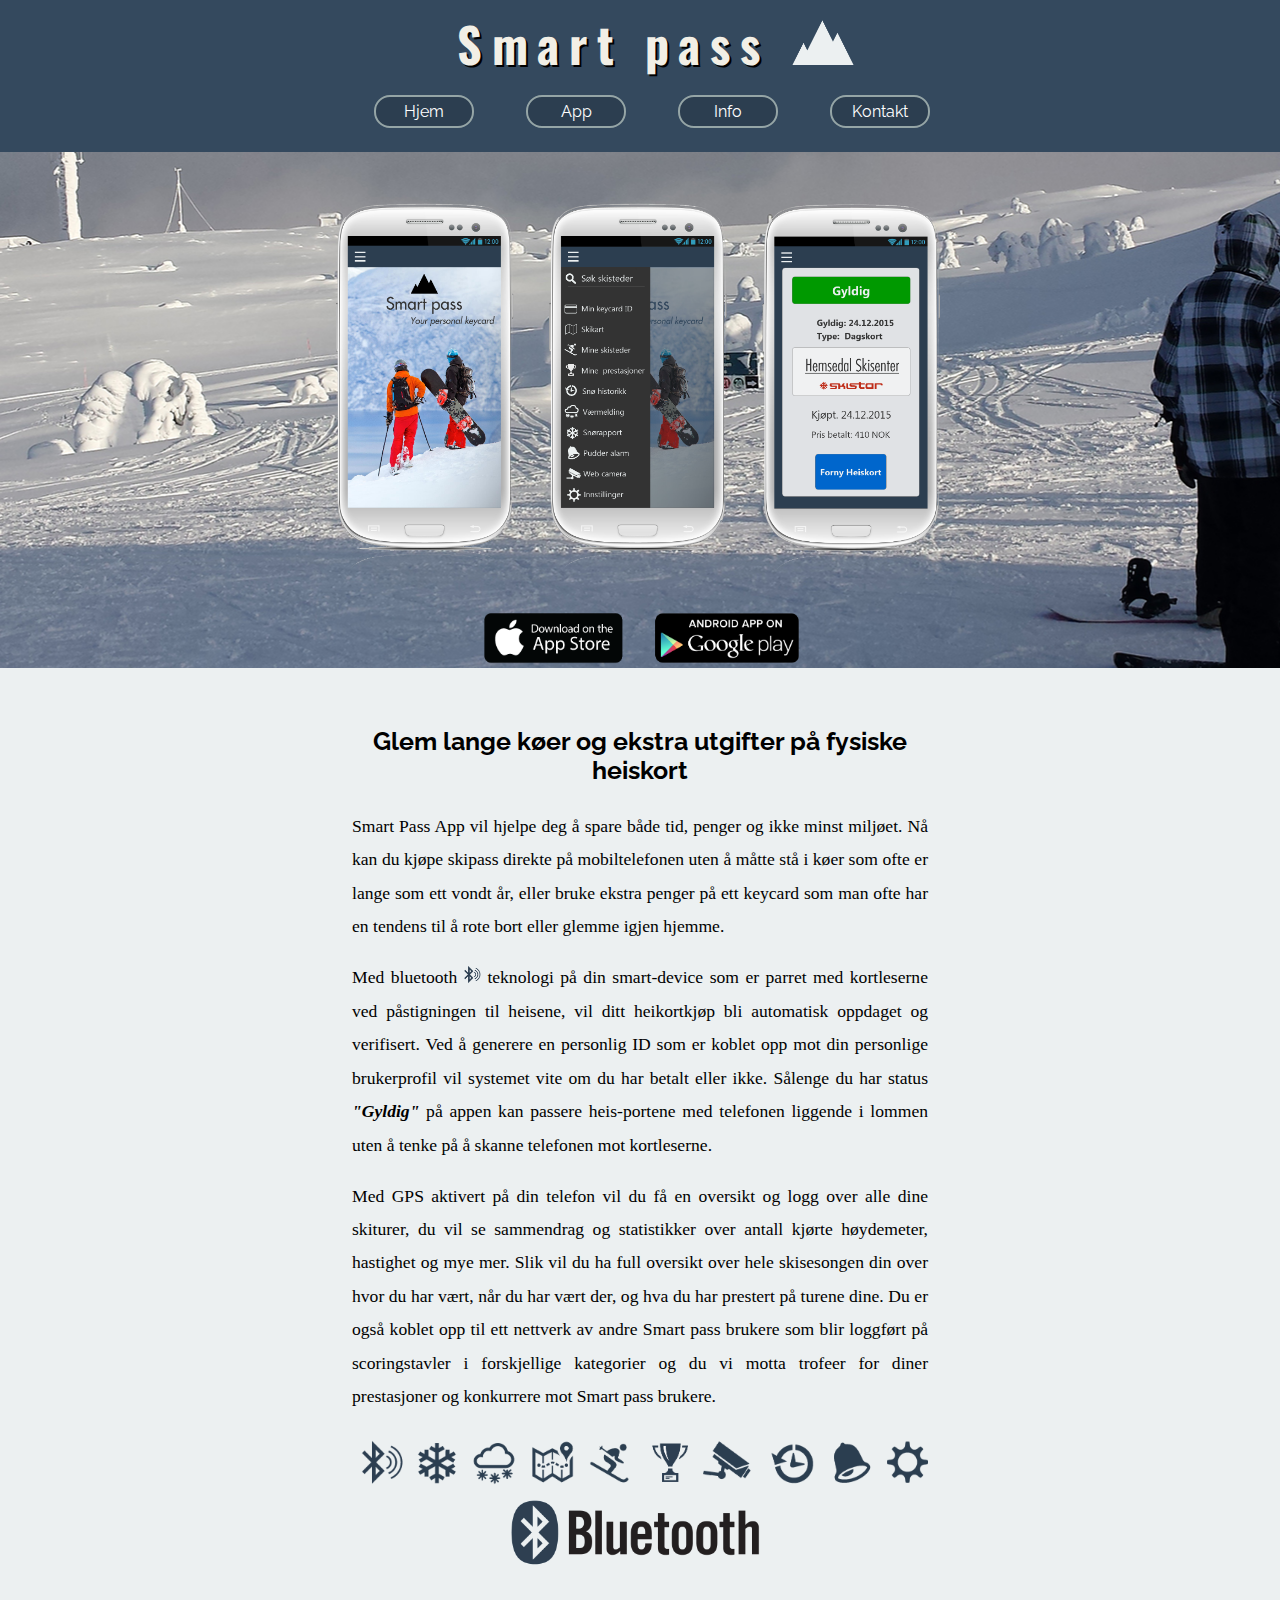
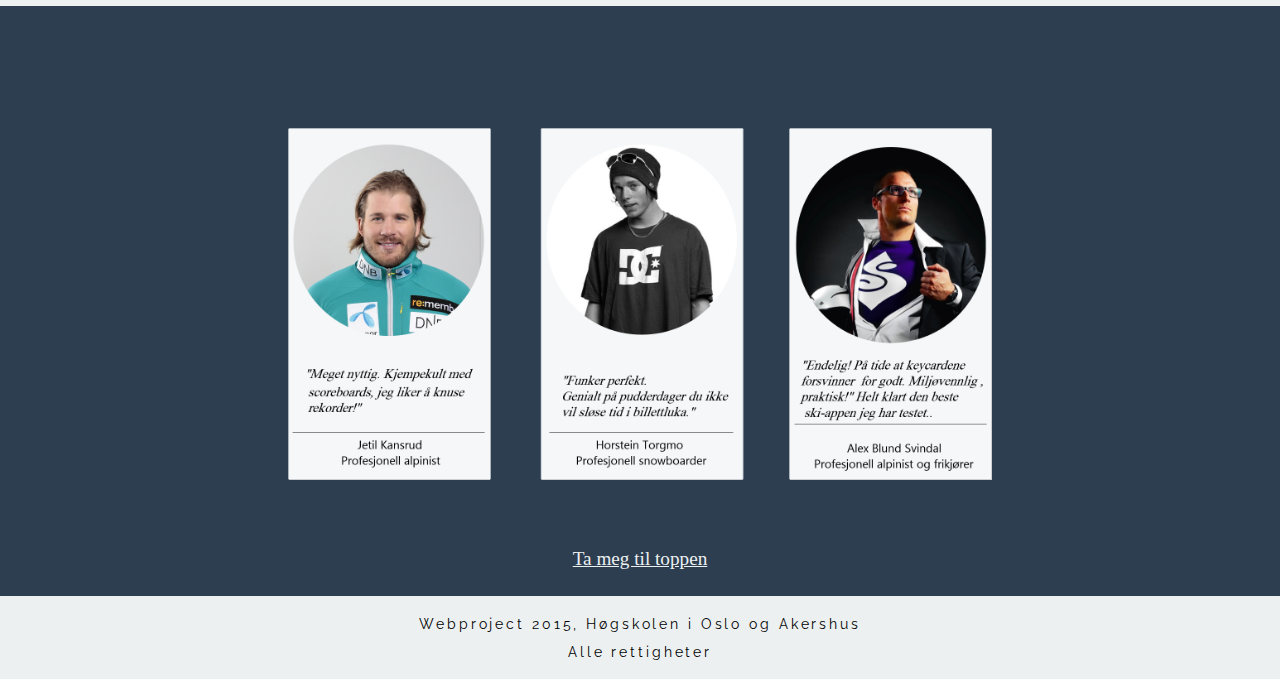
<file: SmartpassApp/index.html>
<!DOCTYPE html>
<html lang="en">
	<head>
		<meta charset="UTF-8">
		<meta name="author" content="group project">
		<meta name="description" content="Webproject, user interface">
		<meta name="viewport" content="width=device-width,initial-scale=1.0"/>
 		<link rel="stylesheet" type="text/css" href="stylesheet.css">
 	
 		<link href='https://fonts.googleapis.com/css?family=Raleway:300|Nunito:300' rel='stylesheet' type='text/css'>
 		<link href='https://fonts.googleapis.com/css?family=Oswald:300' rel='stylesheet' type='text/css'>
		<title>Webproject - Deliverable 03</title>
	</head>

<body>

<div class="wrapper">



	<div class="header">
		<header>

			<h1>Smart pass <span> <img src="images/logo2.png" alt="logo"> </span> </h1>
			<nav class="navigation">
				<ul>
					<li> <a href="index.html">Hjem</a></li>
					<li> <a href="app.html">App</a></li>
					<li> <a href="about.html">Info</a></li>
					<li> <a href="contact.html">Kontakt</a></li>
				</ul>
		
			</nav>
		</header>
	</div>
<a name="anchor"></a>



	


		<div id="mockup">
			 
			<img src="images/wireframes_norsk_transparent.png" alt="Tablet Mockup">	

			<div id="appstorelogo">
			<img src="images/appstore.png" alt="appstore logos">
			</div>
		</div>


	<div class="opacitybox">	
		<div class="text">


		<h3> Glem lange køer og ekstra utgifter på fysiske heiskort</h3>


		<p>Smart Pass App vil hjelpe deg å spare både tid, penger og ikke minst miljøet. 
		Nå kan du kjøpe skipass direkte på mobiltelefonen uten å måtte stå i køer som ofte er lange som ett vondt år, eller bruke ekstra penger på ett keycard som man ofte har en tendens til å rote bort eller glemme igjen hjemme. </p>


		<p>Med bluetooth <span> <img src="images/bluetoo.png" alt="bluetoothicon"> </span> teknologi på din smart-device som er parret med kortleserne ved påstigningen til heisene, vil ditt heikortkjøp bli automatisk oppdaget og verifisert. Ved å generere en personlig ID som er koblet opp mot din personlige brukerprofil vil systemet vite om du har betalt eller ikke. Sålenge du har status <strong><em>"Gyldig"</em></strong> på appen kan passere heis-portene med telefonen liggende i lommen uten å tenke på å skanne telefonen mot kortleserne.  </p>
		<p>Med GPS aktivert på din telefon vil du få en oversikt og logg over alle dine skiturer, du vil se sammendrag og statistikker over antall kjørte høydemeter, hastighet og mye mer. Slik vil du ha full oversikt over hele skisesongen din over hvor du har vært, når du har vært der, og hva du har prestert på turene dine. Du er også koblet opp til ett nettverk av andre Smart pass brukere som blir loggført på scoringstavler i forskjellige kategorier og du vi motta trofeer for diner prestasjoner og konkurrere mot Smart pass brukere. </p>


			<div id="icons">
			<img src="images/icons.png" alt="icons">
			</div>

			<div id="bluetooth">
			<img src="images/bluetooth.png" alt="bluetoothlogo">
			</div>
		</div>
	</div>
	



		<div id="testemonials">
		<img src="images/testemonials_norsk2.png" alt="Testemonials">


		<br/>
		<br/>
		<br/>

		<div id="top">
		<a href="#anchor">Ta meg til toppen</a>
			</div>
		</div>

	

	

			

				
	<footer>
			<div class="footy">
			<p> Webproject 2015, Høgskolen i Oslo og Akershus <br/>
			Alle rettigheter</p>
			</div>
	</footer>







</div>
</body> 
</html>
</file>
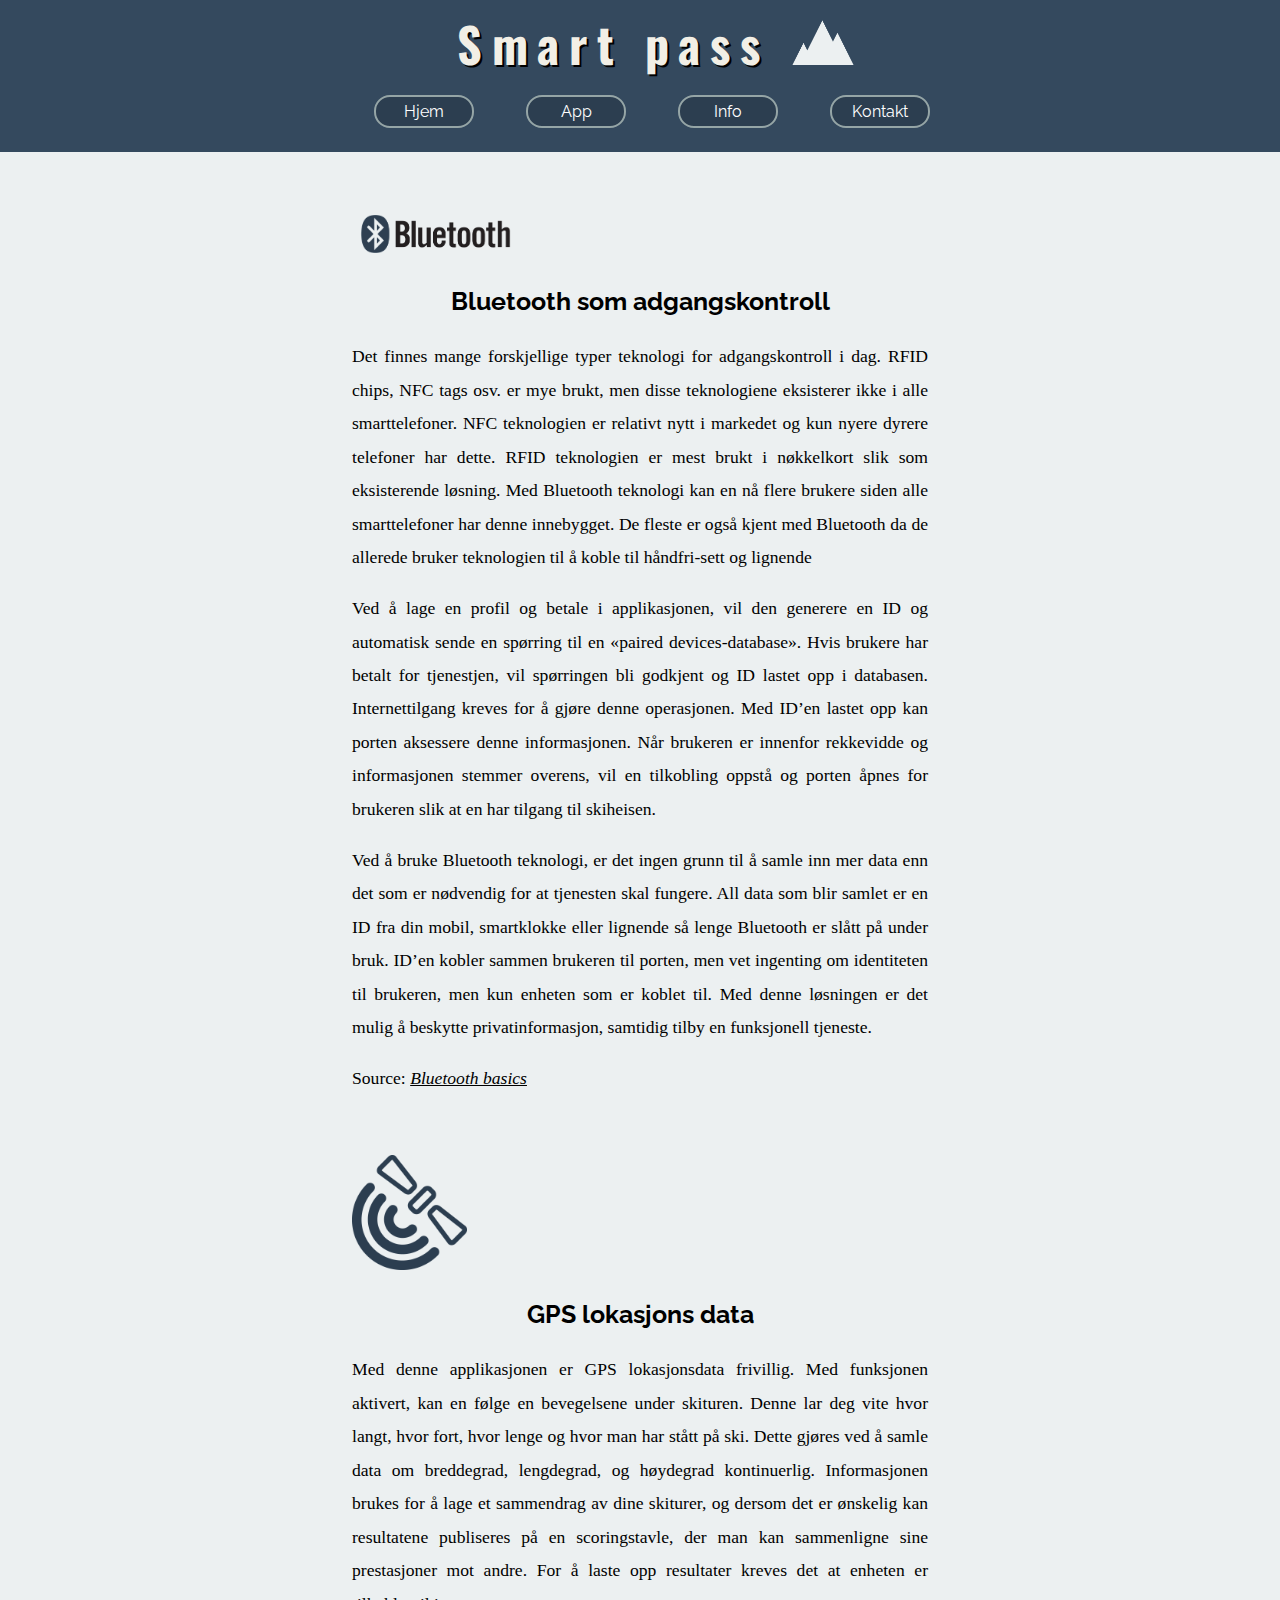
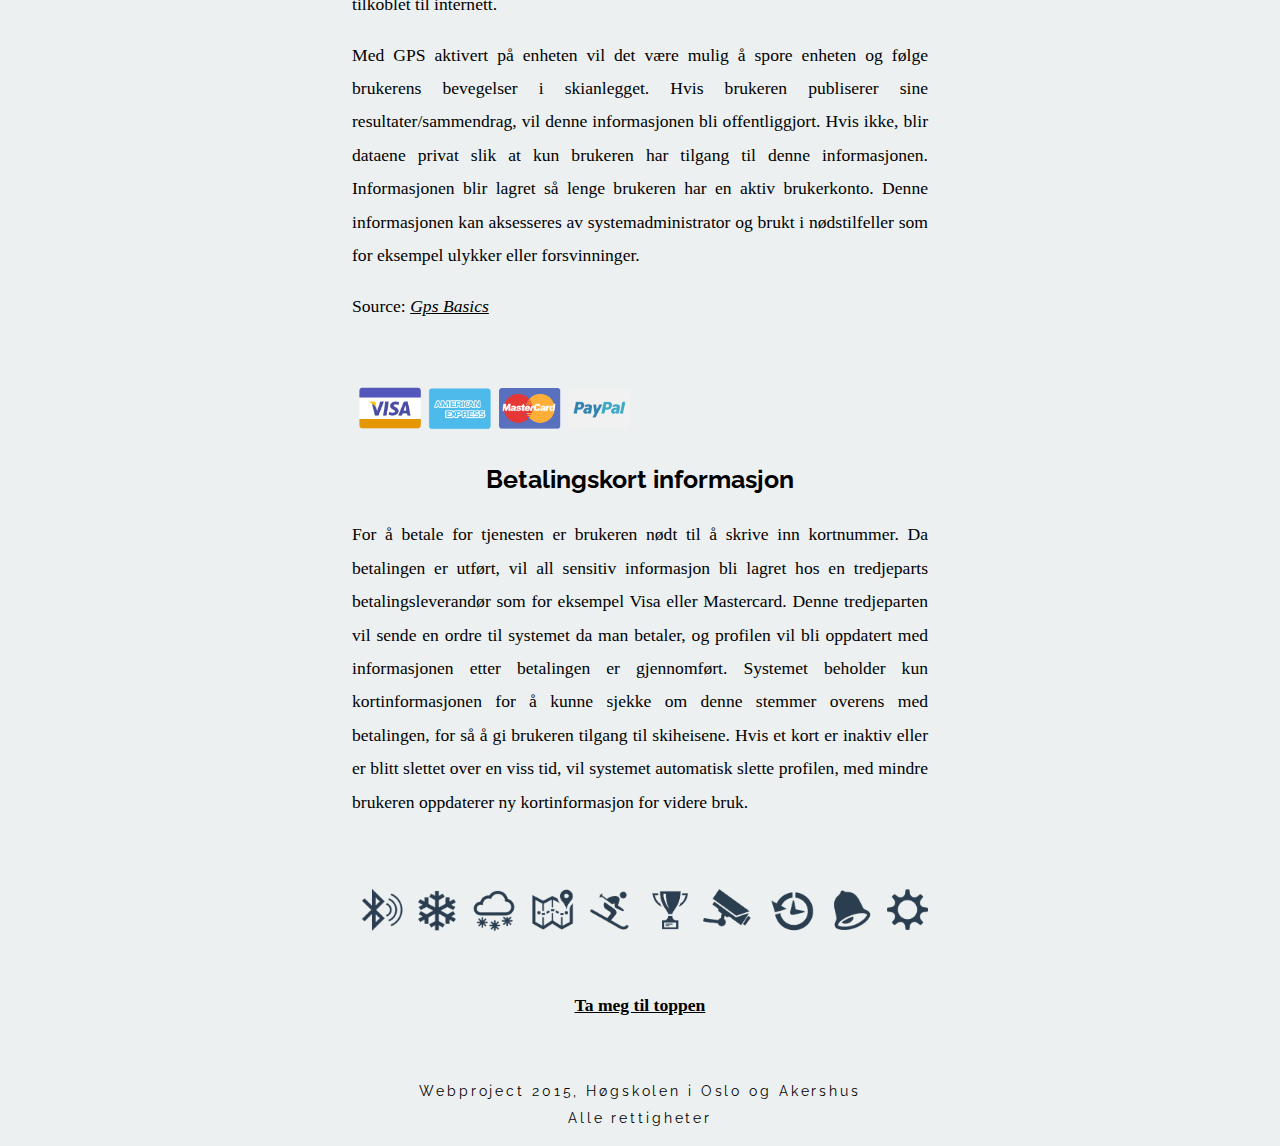
<file: SmartpassApp/about.html>
<!DOCTYPE html>
<html lang="en">
	<head>
		<meta charset="UTF-8">
		<meta name="author" content="group project">
		<meta name="description" content="Webproject, user interface">
		<meta name="viewport" content="width=device-width,initial-scale=1.0"/>
 		<link rel="stylesheet" type="text/css" href="stylesheet.css">
 
 	<link href='https://fonts.googleapis.com/css?family=Raleway:300|Nunito:300' rel='stylesheet' type='text/css'>
 	<link href='https://fonts.googleapis.com/css?family=Oswald:300' rel='stylesheet' type='text/css'>
		<title>Webproject - Deliverable 03</title>
	</head>

<body>

<div class="wrapper">



	<div class="header">
		<header>

			<h1>Smart pass <span> <img src="images/logo2.png" alt="logo"> </span> </h1>
			<nav class="navigation">
					<ul>
					<li> <a href="index.html">Hjem</a></li>
					<li> <a href="app.html">App</a></li>
					<li> <a href="about.html">Info</a></li>
					<li> <a href="contact.html">Kontakt</a></li>
				</ul>
			</nav>
		</header>
	</div>
<a name="anchorabout"></a>



	

	<div class="opacityboxabout">	
		<div class="textabout">

			<div id="bluetoothlogo">
			<img src="images/bluetooth.png" alt="bluetoothlogo">
			</div>

			<h3>Bluetooth som adgangskontroll </h3>



	

			<p>Det finnes mange forskjellige typer teknologi for adgangskontroll i dag. RFID chips, NFC tags osv. er mye brukt, men disse teknologiene eksisterer ikke i alle smarttelefoner. NFC teknologien er relativt nytt i markedet og kun nyere dyrere telefoner har dette. RFID teknologien er mest brukt i nøkkelkort slik som eksisterende løsning. Med Bluetooth teknologi kan en nå flere brukere siden alle smarttelefoner har denne innebygget. De fleste er også kjent med Bluetooth da de allerede bruker teknologien til å koble til håndfri-sett og lignende <p>

			<p>Ved å lage en profil og betale i applikasjonen, vil den generere en ID og automatisk sende en spørring til en «paired devices-database». Hvis brukere har betalt for tjenestjen, vil spørringen bli godkjent og ID lastet opp i databasen. Internettilgang kreves for å gjøre denne operasjonen. Med ID’en lastet opp kan porten aksessere denne informasjonen. Når brukeren er innenfor rekkevidde og informasjonen stemmer overens, vil en tilkobling oppstå og porten åpnes for brukeren slik at en har tilgang til skiheisen.</p>

			<p>Ved å bruke Bluetooth teknologi, er det ingen grunn til å samle inn  mer data enn det som er nødvendig for at tjenesten skal fungere. All data som blir samlet er en ID fra din mobil, smartklokke eller lignende så lenge Bluetooth er slått på under bruk. ID’en kobler sammen brukeren til porten, men vet ingenting om identiteten til brukeren, men kun enheten som er koblet til. Med denne løsningen er det mulig å beskytte privatinformasjon, samtidig tilby en funksjonell tjeneste.<p>

			<p> Source: <a href="https://learn.sparkfun.com/tutorials/bluetooth-basics"> <em> Bluetooth basics </em></a> <span></p>

			<br/>
			<br/>

			

			<div id="gpslogo">
			<img src="images/gps.png" alt="gpslogo">
			</div>

			<h3>GPS lokasjons data</h3>

			<p>Med denne applikasjonen er GPS lokasjonsdata frivillig. Med funksjonen aktivert, kan en følge en bevegelsene under skituren. Denne lar deg vite hvor langt, hvor fort, hvor lenge og hvor man har stått på ski. Dette gjøres ved å samle data om breddegrad, lengdegrad, og høydegrad kontinuerlig. Informasjonen brukes for å lage et sammendrag av dine skiturer, og dersom det er ønskelig kan resultatene  publiseres på en scoringstavle, der man kan sammenligne sine prestasjoner mot andre. For å laste opp resultater kreves det at enheten er tilkoblet til internett.</p>

			<p>Med GPS aktivert på enheten vil det være mulig å spore enheten og følge brukerens bevegelser i skianlegget. Hvis brukeren publiserer sine resultater/sammendrag, vil denne informasjonen bli offentliggjort. Hvis ikke, blir dataene privat slik at kun brukeren har tilgang til denne informasjonen. Informasjonen blir lagret så lenge brukeren har en aktiv brukerkonto. Denne informasjonen kan aksesseres av systemadministrator og brukt i nødstilfeller som for eksempel ulykker eller forsvinninger. </p>

			<p> Source: <a href="https://learn.sparkfun.com/tutorials/gps-basics"> <em>Gps Basics </em></a> </p>

			<br/>
			<br/>

			

			<div id="payment">
			<img src="images/payment.png" alt="paymentoptions">
			</div>
			<h3> Betalingskort informasjon</h3>

			<p>For å betale for tjenesten er brukeren nødt til å skrive inn kortnummer. Da betalingen er utført, vil all sensitiv informasjon bli lagret hos en tredjeparts betalingsleverandør som for eksempel Visa eller Mastercard. Denne tredjeparten vil sende en ordre til systemet da man betaler, og profilen vil bli oppdatert med  informasjonen etter betalingen er gjennomført. Systemet beholder kun kortinformasjonen for å kunne sjekke om denne stemmer overens med betalingen, for så å gi brukeren tilgang til skiheisene. Hvis et kort er inaktiv eller er blitt slettet over en viss tid, vil systemet automatisk slette profilen, med mindre brukeren oppdaterer ny kortinformasjon for videre bruk. </p>

			<br/>
			<br/>

			<div id="icons">
			<img src="images/icons.png" alt="icons">
			</div>


			<br/>
			<br/>

						<div id="topabout">
						<a href="#anchorabout">Ta meg til toppen</a>
						</div>
			</div>
		</div>
	</div>
	
	<footer>
			<div class="footy">
			<p> Webproject 2015, Høgskolen i Oslo og Akershus <br/>
			Alle rettigheter</p>
			</div>
	</footer>



</div>
</body> 
</html>
</file>
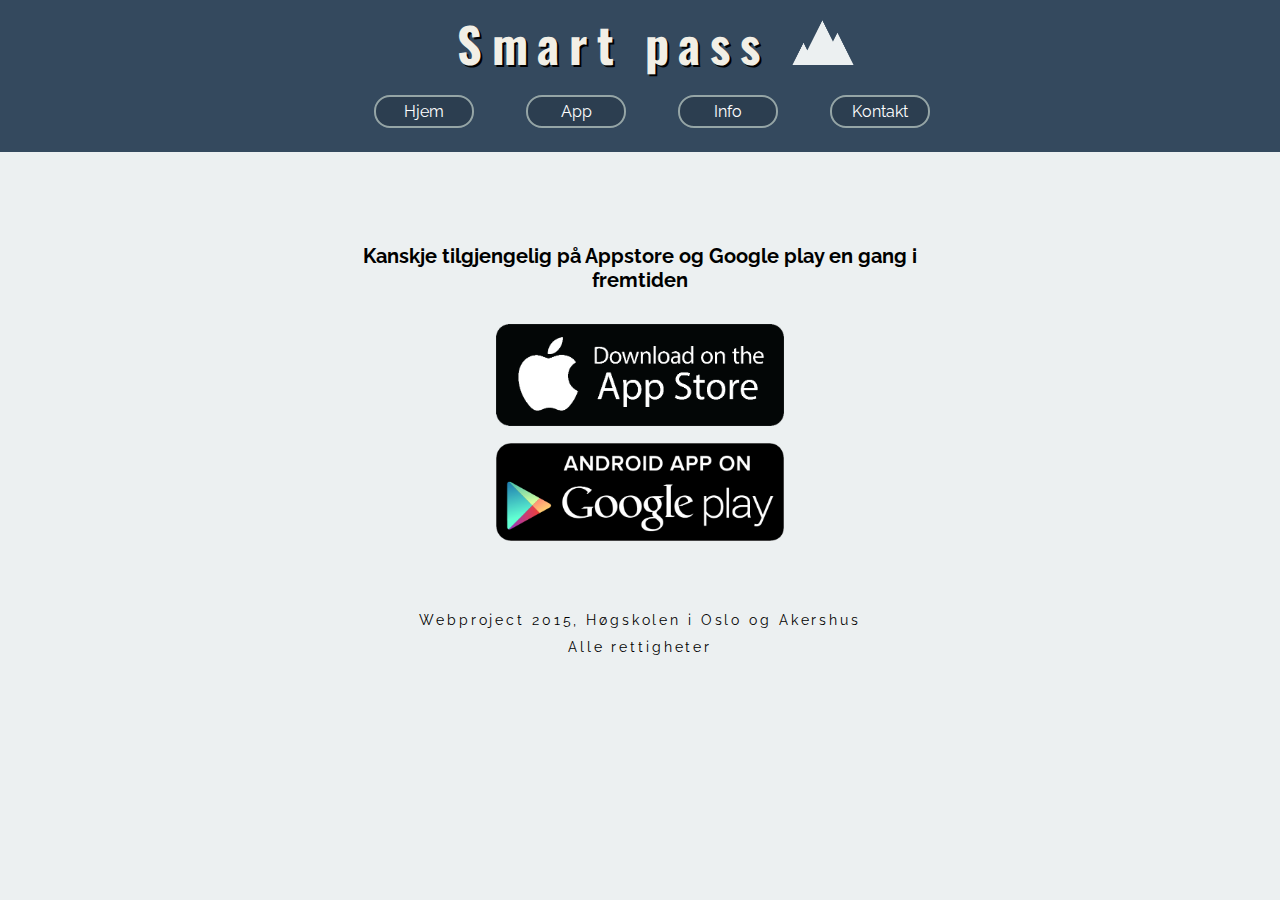
<file: SmartpassApp/app.html>
<!DOCTYPE html>
<html lang="en">
	<head>
		<meta charset="UTF-8">
		<meta name="author" content="group project">
		<meta name="description" content="Webproject, user interface">
		<meta name="viewport" content="width=device-width,initial-scale=1.0"/>
 		<link rel="stylesheet" type="text/css" href="stylesheet.css">
 	
 		<link href='https://fonts.googleapis.com/css?family=Raleway:300|Nunito:300' rel='stylesheet' type='text/css'>
 		<link href='https://fonts.googleapis.com/css?family=Oswald:300' rel='stylesheet' type='text/css'>
		<title>Webproject - Deliverable 03</title>
	</head>

<body>

<div class="wrapper">



	<div class="header">
		<header>

			<h1>Smart pass <span> <img src="images/logo2.png" alt="logo"> </span> </h1>
			<nav class="navigation">
					<ul>
					<li> <a href="index.html">Hjem</a></li>
					<li> <a href="app.html">App</a></li>
					<li> <a href="about.html">Info</a></li>
					<li> <a href="contact.html">Kontakt</a></li>
				</ul>
			</nav>
		</header>
	</div>




	

	<div class="opacityboxabout">	
		<div class="textabout" id="appstores">


		<h3> Kanskje tilgjengelig på Appstore og Google play en gang i fremtiden</h3>


		<a href="https://itunes.apple.com/en/app/apple-store/id375380948?mt=8" target="_blank"> <img src="images/apple.png" alt="Apple app store"> </a>

		<a href="https://play.google.com" target="_blank"> <img src="images/android.png" alt="Google play store"> </a>
		</div>
		
	</div>
	

							

			

			<div class="footy">
			<p> Webproject 2015, Høgskolen i Oslo og Akershus <br/>
			Alle rettigheter</p>

			<br/>
			<br/>
			

			<br/>
			<br/>
			</div>




</div>
</body> 
</html>
</file>
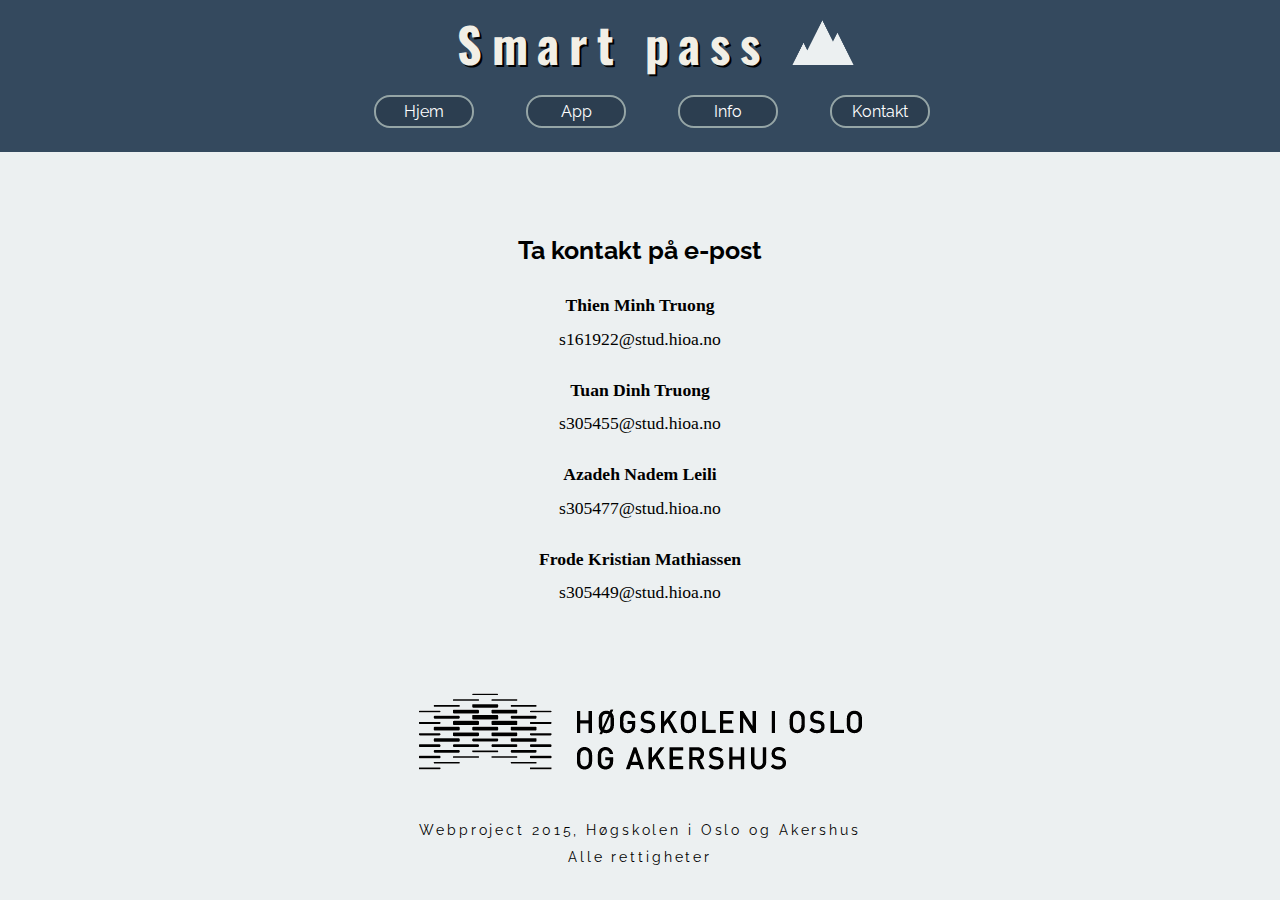
<file: SmartpassApp/contact.html>
<!DOCTYPE html>
<html lang="en">
	<head>
		<meta charset="UTF-8">
		<meta name="author" content="group project">
		<meta name="description" content="Webproject, user interface">
		<meta name="viewport" content="width=device-width,initial-scale=1.0"/>
 		<link rel="stylesheet" type="text/css" href="stylesheet.css">

 		<link href='https://fonts.googleapis.com/css?family=Raleway:300|Nunito:300' rel='stylesheet' type='text/css'>
 		<link href='https://fonts.googleapis.com/css?family=Oswald:300' rel='stylesheet' type='text/css'>

 		
		<title>Webproject - Deliverable 03</title>
	</head>

<body>

<div class="wrapper">



	<div class="header">
		<header>

			<h1>Smart pass <span> <img src="images/logo2.png" alt="logo"> </span> </h1>
			<nav class="navigation">
					<ul>
					<li> <a href="index.html">Hjem</a></li>
					<li> <a href="app.html">App</a></li>
					<li> <a href="about.html">Info</a></li>
					<li> <a href="contact.html">Kontakt</a></li>
				</ul>
			</nav>
		</header>
	</div>




	

	<div class="opacityboxabout">	
		<div class="textabout" id="contactemail">


		<h3> Ta kontakt på e-post  </h3>

		<p> <strong>Thien Minh Truong</strong> <br/>
		s161922@stud.hioa.no </p>

		<p> <strong> Tuan Dinh Truong </strong> <br/> 
		s305455@stud.hioa.no </p>

		<p> <strong> Azadeh Nadem Leili </strong> <br/>
		s305477@stud.hioa.no </p>

		<p> <strong> Frode Kristian Mathiassen </strong> <br/>
		 s305449@stud.hioa.no </p>
		
		</div>
	</div>

	<div class="hioa">
	<img src="images/hioa.png" alt="Hioa Logo">
	</div>
	
	<footer>
			<div class="footy">
			<p> Webproject 2015, Høgskolen i Oslo og Akershus <br/>
			Alle rettigheter</p>
			</div>


	</footer>
</div>
</body> 
</html>
</file>
<file: SmartpassApp/stylesheet.css>
/*=============STYLE SHEET=============*/

html{
	margin:0;
	padding:0;
}

body {

	font-family: 'Raleway', sans-serif, serif;	
	margin:0 auto;
	background-size: 100%;
	background-attachment:fixed ;
	background-repeat: no-repeat;
	background-position: center;
	font-size:100%;
	width:100%;
	height:auto;
	background-color:#ecf0f1;
	margin:0 auto;	
}


	*body *{
	box-sizing:border-box;
}

h1 {
	color:#F2EFE6; 
	text-align: left;
	font-size: 200%;
	letter-spacing: 0.2em;
	font-family: ;
	text-shadow: 2px 2px #000000;
}

h2 {
	color:#000000;    
	font-size:100%;
}

h3 {
	font-size: 100%;
	text-align: center;
}

h4 {
	font-size: 100%;
	color:#000000;
	text-align: center;
	margin-bottom: 1px;
}


p {
	color:#000000;
	font-size: 100%;
	line-height: 190%;
}

a {
	text-decoration: underline;
	font-size: 100%;
	color:#000000;
}


header {
	width:100%;
	padding:0.5em 1em 0.5em 1em ;
	background-color: #34495e;
	width:100%;
	position: fixed;
	text-align:center;		
	}

}
footer {	
	color: ;
	height: auto;
	width:100%;
	margin-top: 1em;
	padding-top: 5em;
	padding-bottom: 5em;
}


}





/*===============Class & ID SELECCTORS==================*/

#background {
	
}

.hioa{
	background-color: #ecf0f1;
		text-align: center;
	margin:0 auto;
}

.hioa img{

}
.header img{
	width: 5%;
	display: inline;
	margin:0;	
}


.header h1 {
	display: inline;
	font-size: 300%;
	font-family:"Oswald";
	text-shadow: 2px 2px #000000;
}
.header li{
	background-color:#2c3e50;
	display: inline-block;
	width:6em;
	
	padding-top:0.3em;
	padding-bottom:0.3em; 
	margin-right: 3em;
	color: #ecf0f1;
	border-radius: 1em;	
    border:2px solid #95a5a6;
}

.header li a{
	color:white;
	text-decoration: none;
}


.header ul{
margin-left: 0;
display: inline-block;

}

.text {
	text-align: center;
	width: 45%;
	text-align: justify;
	margin:0 auto;
	padding-top:2em;
	padding-right:2em;
	padding-left: 2em;
	padding-bottom: 2em;
	display: block;
	border-radius: 2em;
	font-family: 'Segoe UI';
	font-size: 110%;
	font-weight:;
}

.text h3{
	font-family: 'Raleway';
	font-size: 140%;
}

.textabout h3{
	font-family: 'Raleway';
	font-size: 140%;
}


#contactemail h3{
font-family: 'Raleway';
	font-size: 140%;

}
.textabout{

	text-align: center;
	width: 45%;
	text-align: justify;
	margin:0 auto;
	padding-top:12em;
	padding-right:2em;
	padding-left: 2em;
	padding-bottom: 2em;
	
	display: block;
	border-radius: 2em;
	font-family: 'Segoe UI';
	font-size: 110%;
	font-weight:;
}


}

.text h3{
	font-family: 'Oswald';
	font-size: 140%;
}

.text img {
	width: 3%;
}
.opacitybox{
background-color: #ecf0f1;
height: 50%;
/* padding-top: 50%; */

}


.opacityboxabout{
background-color: #ecf0f1;
height: 50%;

}



#icons img{
	text-align: center;
	display: block;
	width: 100%;
	margin:0 auto;
}

#bluetooth img{
	text-align: center;
	display: block;
	width: 50%;
	margin:0 auto;
}

#bluetoothlogo{
	margin: 0 auto;
	
}
#bluetoothlogo img{
width:30%;
text-align: center;

}

#gpslogo{
	margin: 0 auto;
	text-align: left;
}
#gpslogo img{
width:20%;


}

#payment{
	margin: 0 auto;
	text-align: left;
}
#payment img{
width:50%;


}
#appstorelogo {
	text-align: center;
	display: block;
	width: 50%;
	margin:0 auto;
	
		
}
.footy{
	margin: 0 auto;
	text-align: center;
	background-color: #ecf0f1;



}
.footy p{
	
	color:black;
	list-style-type: none;
	margin: 0 auto;
	letter-spacing: 0.2em;
	padding:1em;
	font-size: 90%;
	
}



.first {

}

#mockup{
	margin: 0 auto;
	text-align: center;
	padding-top: 12em;

	/*background-color: #2c3e50;*/
	background-image: url("images/kvitfjell7.jpg")  ;
	background-position: center;
}
#mockup img{
	width: 50%;

}

#testemonials{
	margin: 0 auto;
	text-align: center;
	padding-right: 1em;
	padding-top: 4em;

	background-color: #2c3e50;
	height: 50%;
	width:100%;
}

#testemonials img{
	width: 55%;

}


#top{
margin: 0 auto;
text-align: center;	
font-size:120%;
padding-top: 2%;
padding-bottom: 2%;

}
#top a{
color: #ecf0f1;
font-size: 100%;
font-family: 'Segoe UI light';
text-align: center;

}

#topabout{
margin: 0 auto;
text-align: center;	
font-size:100%;
padding-top: 2%;
padding-bottom: 2%;
}

#topabout a{
color: 	black;
font-size: 100%;
font-family: 'Segoe UI light';
font-weight: bold ;
}


#contactemail{
	text-align: center;

}

#contactemail h3{
	font-family: 'Raleway';
	font-size: 140%;
}


#appstores img{
	width:50%;
	padding-top: 2%;
}
#appstores{
	text-align: center;
	margin: 0 auto;
	font-family: 'Oswald';
	font-size: 140%;
	padding-top: 10em;
}

#appstores h3{
	font-size: 90%;
	font-family: 'Raleway';
}


/*=================Responsive==============================*/

/*MOBILE*/
@media (max-width:480px) {

	#mockup {
		width:100%;
	}

	

	.text {
		width:100%;
	}

	.text p {
		width:100%;
	}

	#testemonial {
		width:100%;
	}
	#testemonial img{
		width:100%;
	}

	.textabout {
		width:100%;
	}

	.opacityboxabout{

	}
}
/*TABLET*/
@media  (min-width: 481px) and (max-width: 768px){

	.navigation li{
		width:100%;
		font-size: 100%;
		display:inline;
		font-size: 100%;
	}

	.navigation ul{
		/*visibility:hidden;*/
	}


	div #mockup img{
	width:100%;
	}

	div #testemonials img{
	width:125%;	
	}

	

	.text {
		width:100%;
	}

	.text p {
		width:100%;
	}

	#testemonial {
		width:100%;
	}
	#testemonial img{
		width:100%;
	}

		.textabout {
		width:100%;
	}

	.opacityboxabout{
		
	}
}
/*DESKTOP SMALL*/
@media (min-width: 769px) and (max-width:1024px){

	.navigation li{
		width:100%;
		font-size: 100%;
		display:inline;
		font-size: 100%;
	}



	div #mockup img{
	width:100%;
	}

	div #testemonials img{
	width:100%;	
	}

	

	.text {
		width:100%;

	}

	.text p {
		width:100%;
	}

	#testemonial {
		width:100%;
	}
	#testemonial img{
		width:100%;
	}

}
/*DESKPTOP LARGE*/
@media  (min-width:1025px) {
}
</file>
